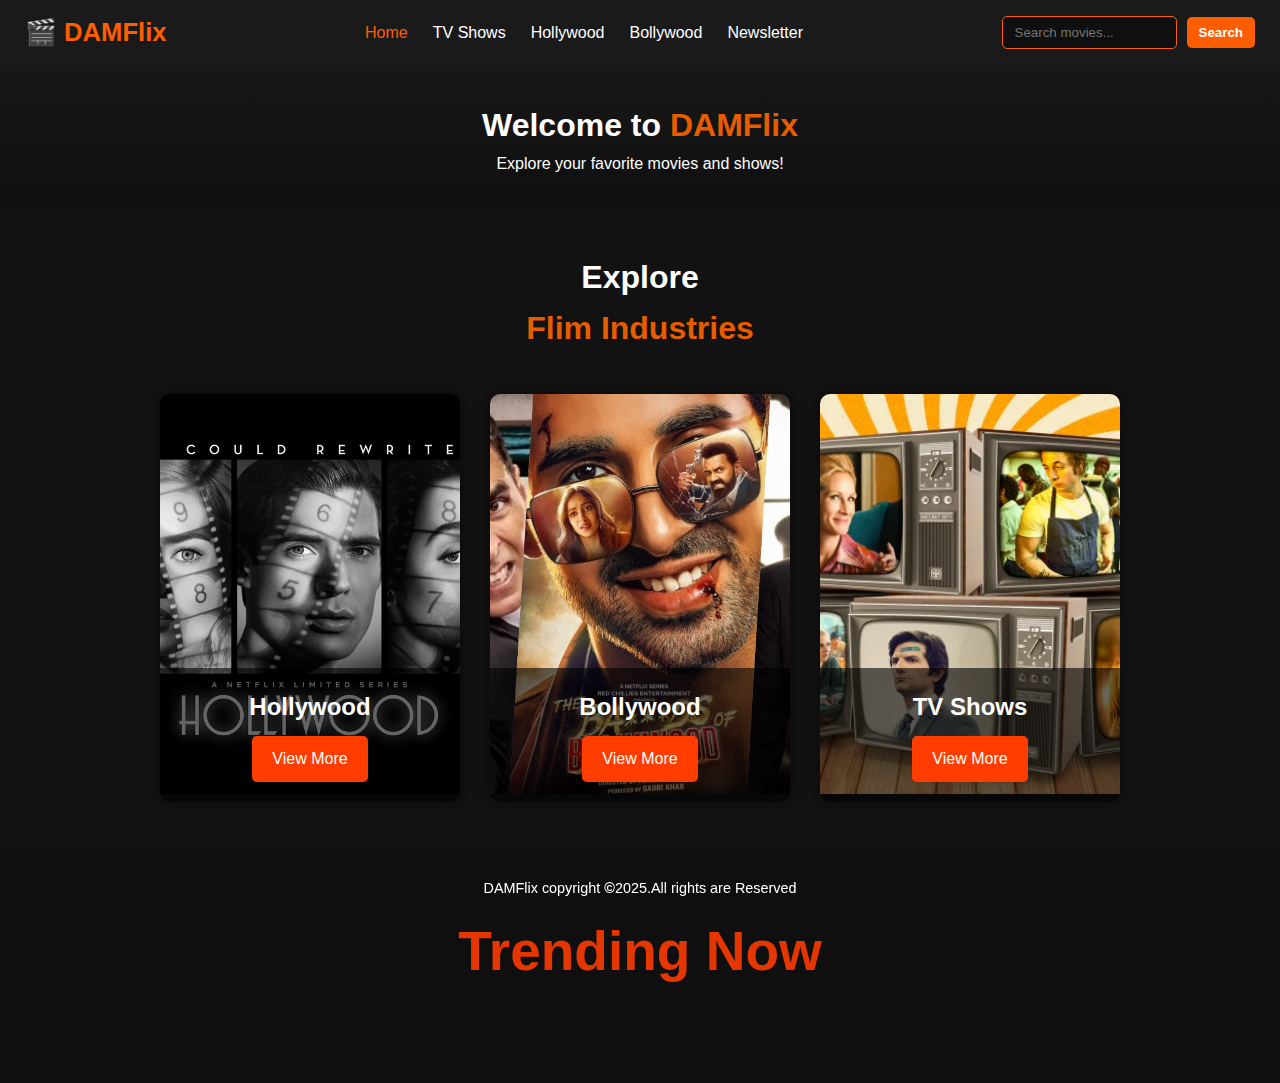
<file: index.html>
<!DOCTYPE html>
<html lang="en">
<head>
  <meta charset="UTF-8" />
  <meta name="viewport" content="width=device-width, initial-scale=1.0" />
  <title>DAMFlix - Home</title>
  <link rel="stylesheet" href="styles.css" />
</head>
<body>
 <header>
  <nav class="navbar">
    <div class="logo">🎬 DAMFlix</div>

    <!-- Hamburger icon -->
    <div class="menu-toggle" id="menu-toggle">☰</div>

    <!-- Navigation Links -->
    <ul class="nav-links" id="nav-links">
      <li><a href="index.html" class="active">Home</a></li>
      <li><a href="tvshows.html">TV Shows</a></li>
      <li><a href="hollywood.html">Hollywood</a></li>
      <li><a href="bollywood.html">Bollywood</a></li>
      <li><a href="newsletter.html">Newsletter</a></li>
    </ul>

    <!-- Search Bar -->
    <div class="search-bar">
      <input type="text" id="searchInput" placeholder="Search movies..." />
      <button id="searchBtn">Search</button>
    </div>
  </nav>
</header>


  <main>
  <section class="hero">
    <h1>Welcome to <samp>DAMFlix</samp> </h1>
    <p>Explore your favorite movies and shows!</p>
  </section>

  <section class="categories">
    <h2>Explore <samp> Flim Industries</samp></h2>
    <div class="category-container">
      <div class="category-card">
        <img src="images/hollwoodV1_.jpg" alt="Hollywood Movies">
        <div class="card-info">
          <h3>Hollywood</h3>
          <a href="hollywood.html" class="btn">View More</a>
        </div>
      </div>

      <div class="category-card">
        <img src="images/bollyoowd.jpg" alt="Bollywood Movies">
        <div class="card-info">
          <h3>Bollywood</h3>
          <a href="bollywood.html" class="btn">View More</a>
        </div>
      </div>

      <div class="category-card">
        <img src="images/tvshows.webp" alt="TV Shows">
        <div class="card-info">
          <h3>TV Shows</h3>
          <a href="tvshows.html" class="btn">View More</a>
        </div>
      </div>
    </div>
  </section>
</main>
<h1 class="trending">Trending Now</h1>
<div id="movies" class="movies-container"></div>

<!-- Trailer Modal -->
<div id="trailerModal" class="modal">
  <div class="modal-content">
    <span class="close">&times;</span>
    <iframe id="trailerFrame" width="800" height="450" frameborder="0" allowfullscreen></iframe>
  </div>
</div>

<footer>DAMFlix copyright <b>©</b>2025.All rights are Reserved</footer>




  <script src="script.js"></script>
</body>
</html>
</file>
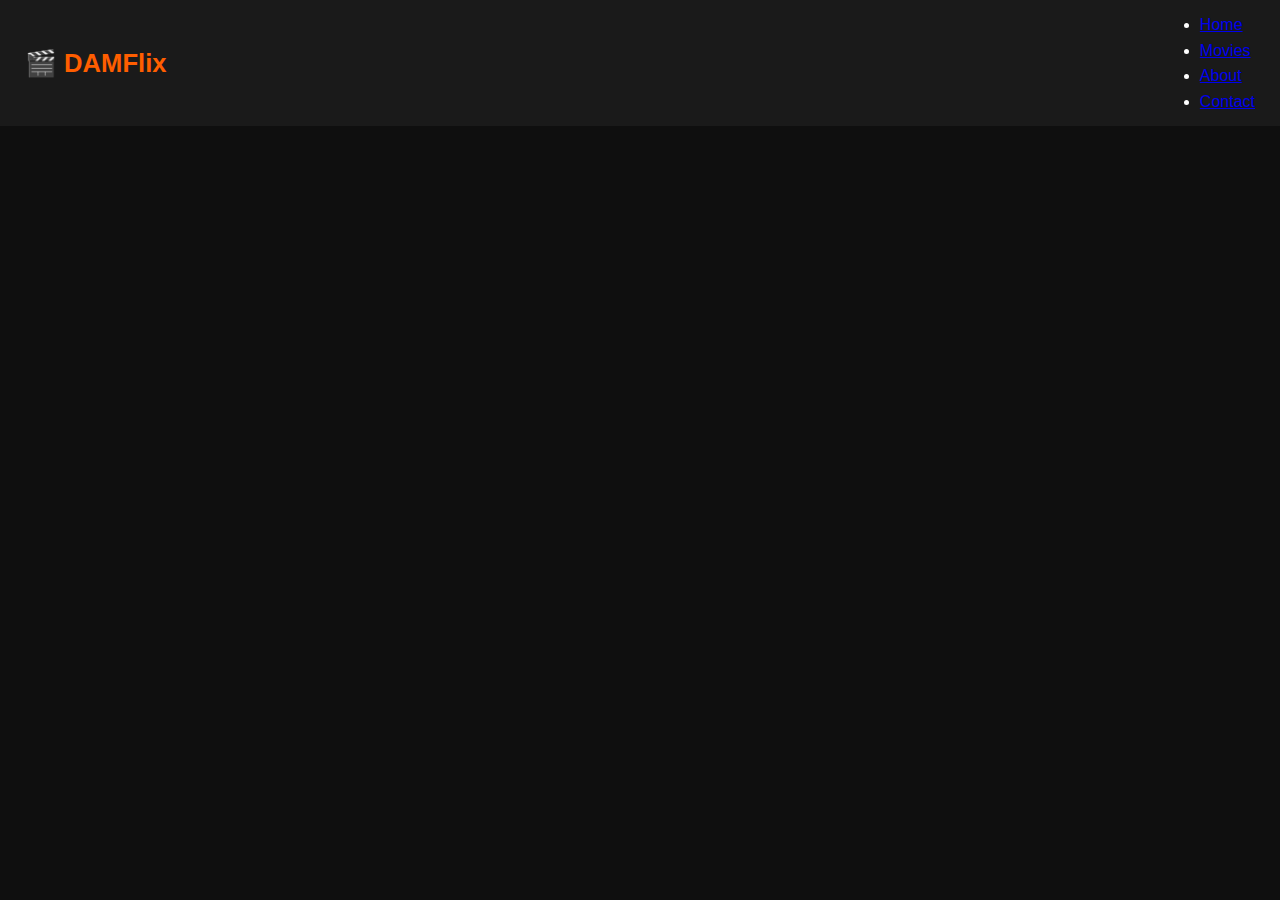
<file: movies.html>
<!DOCTYPE html>
<html lang="en">
<head>
  <meta charset="UTF-8">
  <meta name="viewport" content="width=device-width, initial-scale=1.0">
  <title>Movies | Movie Explorer</title>
  <link rel="stylesheet" href="styles.css">
</head>
<body>

  <header class="navbar">
    <div class="logo">🎬 DAMFlix</div>
    <nav>
      <ul>
        <li><a href="index.html">Home</a></li>
        <li><a href="movies.html" class="active">Movies</a></li>
        <li><a href="about.html">About</a></li>
        <li><a href="contact.html">Contact</a></li>
      </ul>
    </nav>
  </header>

  <main>
    <section>
      <h2 style="text-align:center;">Search Movies</h2>
      <div style="text-align:center; margin:20px;">
        <input type="text" id="searchBox" placeholder="Search for movies..." style="padding:10px; width:50%; border-radius:5px; border:none;">
      </div>
      <div id="movieContainer"></div>
    </section>
  </main>

  <script src="script.js"></script>
</body>
</html>
</file>
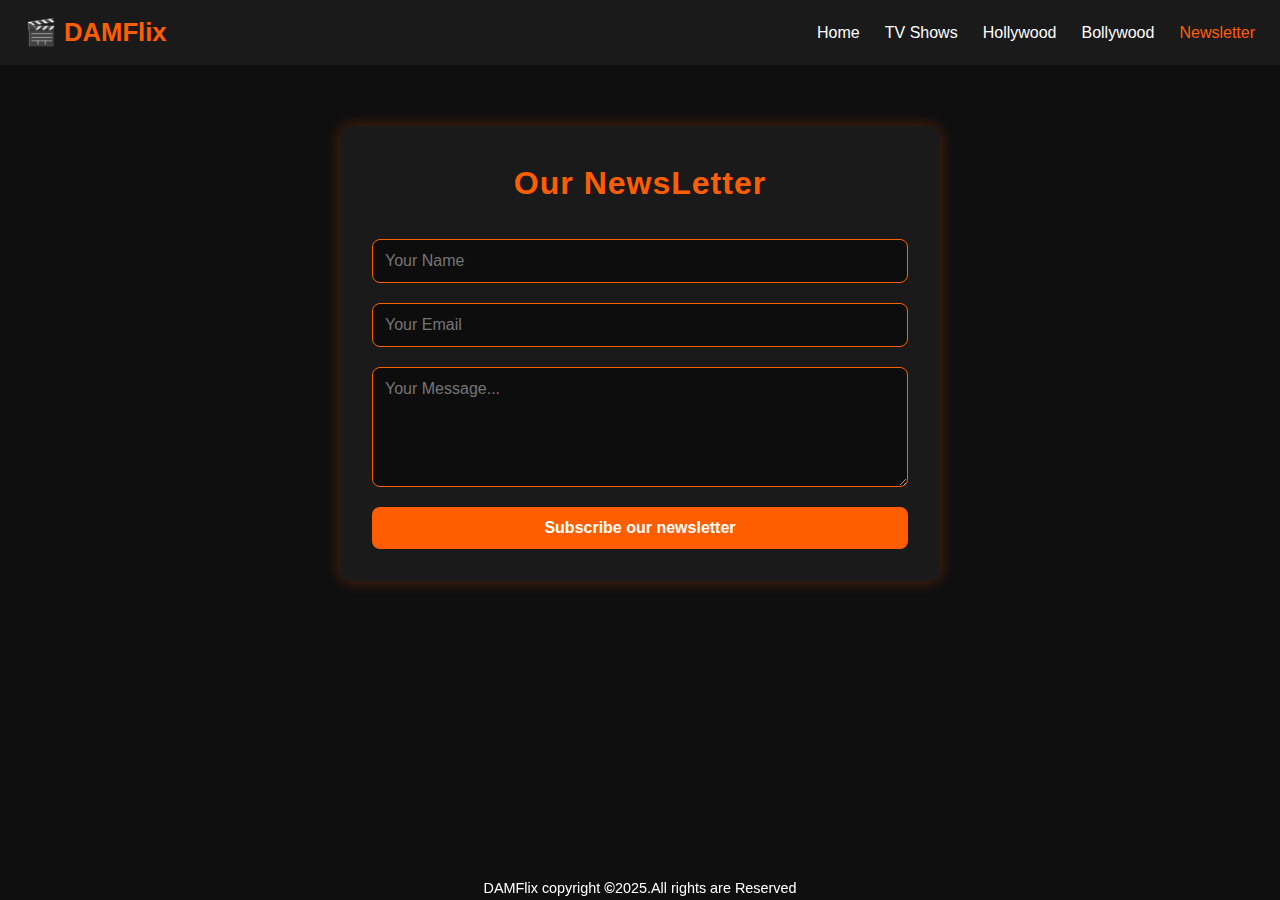
<file: newsletter.html>
<!DOCTYPE html>
<html lang="en">
<head>
  <meta charset="UTF-8">
  <meta name="viewport" content="width=device-width, initial-scale=1.0">
  <title>NewsLetter | DAMFlix</title>
  <link rel="stylesheet" href="styles.css">
</head>
<body>

    <header>
  <nav class="navbar">
    <div class="logo">🎬 DAMFlix</div>

    <!-- Hamburger icon -->
    <div class="menu-toggle" id="menu-toggle">☰</div>

    <!-- Navigation Links -->
    <ul class="nav-links" id="nav-links">
      <li><a href="index.html">Home</a></li>
      <li><a href="tvshows.html">TV Shows</a></li>
      <li><a href="hollywood.html">Hollywood</a></li>
      <li><a href="bollywood.html">Bollywood</a></li>
      <li><a href="newsletter.html" class="active">Newsletter</a></li>
    </ul>
  </nav>
</header>



  <main>
    <section class="contact">
      <h1>Our NewsLetter</h1>
      <form>
        <input type="text" placeholder="Your Name" required>
        <input type="email" placeholder="Your Email" required>
        <textarea placeholder="Your Message..." required></textarea>
        <button type="submit">Subscribe our newsletter</button>
      </form>
    </section>
  </main>

  <footer>DAMFlix copyright <b>©</b>2025.All rights are Reserved</footer>


  <script src="script.js"></script>

</body>
</html>
</file>
<file: styles.css>
/* 🌍 Reset & Base */
* {
  margin: 0;
  padding: 0;
  box-sizing: border-box;
  font-family: 'Gill Sans', 'Gill Sans MT', Calibri, 'Trebuchet MS', sans-serif;
  scroll-behavior: smooth;
}

body {
  background-color: #0f0f0f;
  color: #fff;
  line-height: 1.6; 
  scroll-behavior: smooth;
}

/* 🎬 Navbar */
.navbar {
  position: fixed;
  top: 0;
  left: 0;
  width: 100%;
  background: #1a1a1a;
  color: white;
  display: flex;
  justify-content: space-between;
  align-items: center;
  padding: 12px 25px;
  z-index: 1000;
  flex-wrap: wrap;
}

.logo {
  font-size: 1.6rem;
  font-weight: bold;
  color: #ff5e00;
  cursor: pointer;
}

/* 🍔 Hamburger Menu */
.menu-toggle {
  font-size: 1.8rem;
  color: #ff5e00;
  cursor: pointer;
  display: none;
   position: absolute;
  right: 30px; /* aligns perfectly on right */
}

.menu-icon {
  display: none;
  font-size: 1.8rem;
  cursor: pointer;
  color: white;
 
}

/* 🔹 Navigation Links */
.nav-links {
  list-style: none;
  display: flex;
  gap: 25px;
  margin: 0;
  padding: 0;
}

.nav-links li a {
  text-decoration: none;
  color: white;
  font-weight: 500;
  transition: color 0.3s ease;
}

.nav-links li a:hover,
.nav-links li a.active {
  color: #ff5e00;
}

/* 🔍 Search Bar */
.search-bar {
  display: flex;
  align-items: center;
  gap: 10px;
}

.search-bar input {
  padding: 8px 12px;
  border-radius: 5px;
  border: 1px solid #ff5e00;
  outline: none;
  background: #0f0f0f;
  color: #fff;
}

.search-bar button {
  padding: 8px 12px;
  background: #ff5e00;
  border: none;
  color: white;
  border-radius: 5px;
  cursor: pointer;
  font-weight: bold;
}

.search-bar button:hover {
  background: #e65c00;
}

/* 🧱 Layout Sections */
.hero {
  text-align: center;
  padding-top: 100px;
  padding-bottom: 30px;
  background: linear-gradient(to bottom, #1c1c1c, #0f0f0f);
}
.hero h1 samp{
  color: #e65c00;
}
.categories {
  padding: 45px 40px;
  background: #121212;
}

.categories h2 {
  text-align: center;
  margin-bottom: 40px;
  font-size: 2rem;
  color: #fff;
}
.categories h2 samp{
  color: #e65c00;
  display: block;
}

.category-container {
  display: flex;
  justify-content: center;
  gap: 30px;
  flex-wrap: wrap;
}

.category-card {
  position: relative;
  width: 300px;
  border-radius: 10px;
  overflow: hidden;
  box-shadow: 0 0 15px rgba(0,0,0,0.5);
  transition: transform 0.3s ease;
}

.category-card:hover {
  transform: scale(1.05);
}

.category-card img {
  width: 100%;
  height: 400px;
  object-fit: cover;
}

.card-info {
  position: absolute;
  bottom: 0;
  width: 100%;
  background: rgba(0,0,0,0.6);
  padding: 20px;
  text-align: center;
}

.card-info h3 {
  font-size: 1.5em;
  margin-bottom: 10px;
}

.btn {
  display: inline-block;
  padding: 10px 20px;
  background: #ff3d00;
  color: white;
  text-decoration: none;
  border-radius: 5px;
  transition: background 0.3s;
}

.btn:hover {
  background: #e63600;
}

/* 🎞 Movies Grid */
.movie-section {
  padding: 100px 40px;
  text-align: center;
}

.movie-section h2 {
  color: #ff3d00;
  margin-bottom: 30px;
}

.movies-container {
  display: flex;
  flex-wrap: wrap;
  justify-content: center;
  gap: 20px;
  margin-top: 49px;
}

.movie-card {
  width: 200px;
  background: #1c1c1c;
  border-radius: 10px;
  overflow: hidden;
  box-shadow: 0 0 10px rgba(0,0,0,0.4);
  transition: transform 0.3s;
}

.movie-card:hover {
  transform: scale(1.05);
}

.movie-card img {
  width: 100%;
  height: 300px;
  object-fit: cover;
}

.movie-info {
  padding: 10px;
  text-align: center;
}

.movie-info h3 {
  font-size: 1em;
  margin-bottom: 5px;
}

/* 🎥 Trailer Modal */
.modal {
  display: none;
  position: fixed;
  z-index: 1000;
  inset: 0;
  background-color: rgba(0, 0, 0, 0.8);
  justify-content: center;
  align-items: center;
}

.modal-content {
  background-color: #000;
  padding: 20px;
  border-radius: 10px;
  text-align: center;
  position: relative;
}

.modal-content iframe {
  width: 100%;
  max-width: 800px;
  height: 450px;
  border-radius: 10px;
}

.close {
  position: absolute;
  top: 10px;
  right: 20px;
  color: white;
  font-size: 30px;
  cursor: pointer;
}

/* ✉️ Contact Form */
.contact {
  max-width: 600px;
  margin: 126px auto 40px;
  background: #1a1a1a;
  padding: 32px;
  border-radius: 12px;
  box-shadow: 0 0 15px rgba(255, 94, 0, 0.3);
}

.contact h1 {
  text-align: center;
  margin-bottom: 30px;
  font-size: 2rem;
  color: #ff5e00;
  letter-spacing: 1px;
}

.contact form {
  display: flex;
  flex-direction: column;
  gap: 20px;
}

.contact input,
.contact textarea {
  width: 100%;
  padding: 12px;
  background: #0d0d0d;
  border: 1px solid #ff5e00;
  color: #fff;
  border-radius: 8px;
  font-size: 1rem;
  transition: 0.3s ease;
}

.contact input:focus,
.contact textarea:focus {
  outline: none;
  border-color: #ff8533;
  box-shadow: 0 0 10px rgba(255, 94, 0, 0.5);
}

.contact textarea {
  min-height: 120px;
  resize: vertical;
}

.contact button {
  padding: 12px;
  border: none;
  background: #ff5e00;
  color: #fff;
  font-weight: bold;
  font-size: 1rem;
  border-radius: 8px;
  cursor: pointer;
  transition: 0.3s ease;
}

.contact button:hover {
  background: #ff8533;
  box-shadow: 0 0 15px rgba(255, 94, 0, 0.6);
}

.trending{
  color: #e63600;
  text-align: center;
  padding-top: 22px;
  line-height: 3;
  font-size: 55px;
}

footer{
  font-size: 0.9rem;
  font-family:'Lucida Sans', 'Lucida Sans Regular', 'Lucida Grande', 'Lucida Sans Unicode', Geneva, Verdana, sans-serif;
  position: fixed;
  bottom: 0%;
  width: 100%;
  text-align: center;
}

@media(max-width:1224px){
   .contact form{
    gap: 60px;
  }
  .contact  h1{
    font-size: 4rem;
    margin-bottom:53px;
  }
 
  .modal-content{
    width: 84%;
    height: 470px;
  }
  footer{
    position: fixed;
  }
}
/* 📱 Responsive Navbar */
@media (max-width: 850px) {
  .menu-toggle {
    display: block;
  }

  .nav-links,
  .search-bar {
    width: 100%;
    text-align: center;
    flex-direction: column;
    display: none;
  }

  .nav-links.active,
  .search-bar.active {
    display: flex;
    animation: fadeIn 0.4s ease-in-out;
  }

  .nav-links {
    background: #111;
    padding: 20px 0;
    gap: 15px;
    flex-direction: column;
    text-align: center;
  }

  .search-bar {
  display: flex;
  flex-direction: row;
  align-items: center;
  justify-content: center;
  gap: 8px;
  margin-top: 10px;
}

  .navbar {
    flex-direction: column;
    align-items: flex-start;
  }

  .search-bar input {
    width: 200px;
  }

  .category-container{
    flex-wrap: nowrap;
  }

  .movie-card{
     width: 80%;
  }

  .trending{
  padding-top: 20px ;
  font-size: 35px;
}

  .contact{
    height: 100vw;
  }

  .contact form{
    gap: 60px;
  }
  .contact  h1{
    font-size: 4rem;
    margin-bottom:53px;
  }
 
  .modal-content{
    width: 84%;
    height: 470px;
  }
  footer{
    position: fixed;
  }
}

/* 🔹 Small Screens */
@media (max-width: 480px) {
  .logo {
    font-size: 1.3rem;
  }
  
  .hero h1{
    padding: 12px;
  }
  .hero samp {
    color: #e65c00;
    padding: 12px;
  }
  .movie-card{
     width: 80%;
  }

  .movie-card img {
    height: 230px;
  }

  .movie-card h3 {
    font-size: 1.3rem;
    line-height: 2;
    padding-left: 12px;
  }

  .search-bar input {
    width: 130px;
  }

  .movies-container{
    margin-top:34px;
  }

  .category-container{
    flex-wrap: wrap;
  }
}

/* 🌈 Animations */
@keyframes fadeIn {
  from {
    opacity: 0;
    transform: translateY(-10px);
  }
  to {
    opacity: 1;
    transform: translateY(0);
  }
}
</file>
